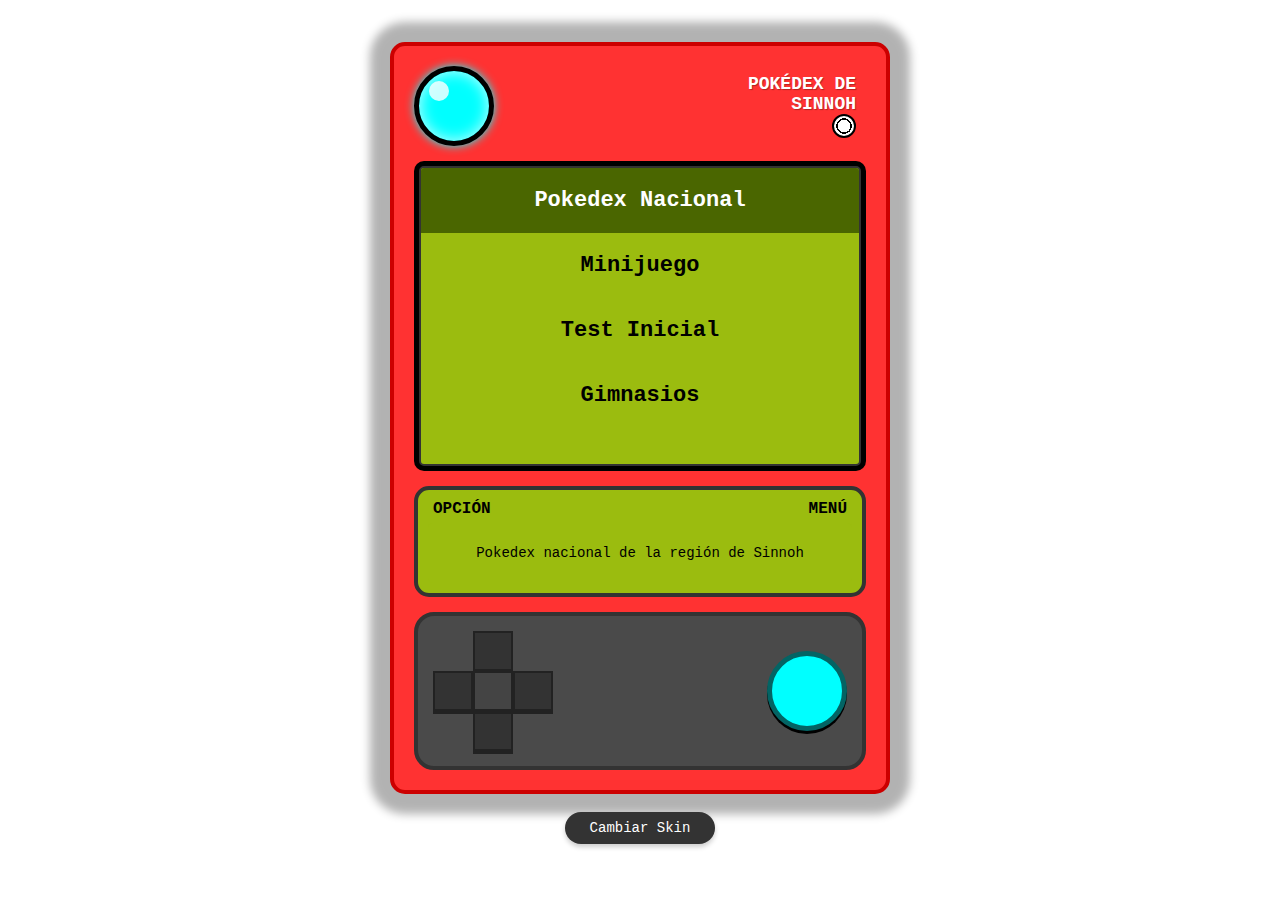
<file: index.html>
<!DOCTYPE html>
<html lang="es">
<head>
    <meta charset="UTF-8">
    <meta name="viewport" content="width=device-width, initial-scale=1.0">
    <title>Proyecto Sinnoh</title>
    <link rel="stylesheet" href="index.css">
</head>
<body>
        <!-- Contenedor principal de la Pokédex -->
    <div class="poke-contenedor rojo-skin">
        <!-- Selector de skins -->
        <div class="tema-selector">
            <button class="tema-boton" id="cambiar-tema">Cambiar Skin</button>
            <div class="tema-lista" id="lista-temas">
                <div class="tema-opcion" data-tema="rojo">Predeterminada</div>
                <div class="tema-opcion" data-tema="fuego">Fuego </div>
                <div class="tema-opcion" data-tema="azul">Agua </div>
                <div class="tema-opcion" data-tema="verde">Planta</div>
                <div class="tema-opcion" data-tema="negro">Fantasma </div>
                <div class="tema-opcion" data-tema="marron">Roca </div>
            </div>
        </div>
        <!-- Cuerpo de la Pokédex -->
        <div class="poke-cuerpo">
            <!-- Parte superior -->
            <div class="poke-cabecera">
                <div class="luz-principal"></div>
                <div class="area-titulo">
                    <div class="texto-titulo" style="color: white;">POKÉDEX DE<br>SINNOH</div>
                    <div class="icono-pokeball"></div>
                </div>
            </div>
        
        <!-- Pantalla principal -->
        <div class="marco-pantalla">
            <div class="pantalla">
                 <!-- Menú principal -->
                <div class="menu-principal">
                    <div class="menu-item" data-pagina="pokedex.html" data-info="Pokedex nacional de la región de Sinnoh">Pokedex Nacional</div>
                    <div class="menu-item" data-pagina="AdivinaElPokemon.html" data-info="¡Adivina el Pokemon! Solo tendrás 3 intentos">Minijuego</div>
                    <div class="menu-item" data-pagina="testPokemonInicial.html" data-info="Iniciales de Sinnoh ¿Cuál deberías elegir?">Test Inicial</div>
                    <div class="menu-item" data-pagina="gimnasios.html" data-info="¡Visita los gimnasios de la región de Sinnoh!">Gimnasios</div>
                </div>
            </div>
        </div>

    <!-- Panel de información inferior -->
    <div class="panel-datos">
        <div class="datos-cabecera">
            <span>OPCIÓN</span>
            <span>MENÚ</span>
        </div>
        <div class="datos-contenido" id="descripcion-seccion">
            SELECCIONA UNA<br> 
            OPCIÓN DEL<br> 
            MENÚ
        </div>
    </div>

    <!-- Panel de control (cruceta y botones) -->
    <div class="controles-panel">
        <div class="controles">
            <div class="pad-direccional">
                <div class="boton-pad boton-arriba" id="boton-arriba"></div>
                <div class="boton-pad boton-derecha" id="boton-derecha"></div>
                <div class="boton-pad boton-abajo" id="boton-abajo"></div>
                <div class="boton-pad boton-izquierda" id="boton-izquierda"></div>
                <div class="boton-pad boton-centro"></div>
            </div>

            <div class="botones-accion">
                <div class="boton-accion boton-verde" id="boton-b"></div>
            </div>
        </div>
    </div>
</div>
</div>

    <script src="index.js"></script>
</body>    
</html>
</file>
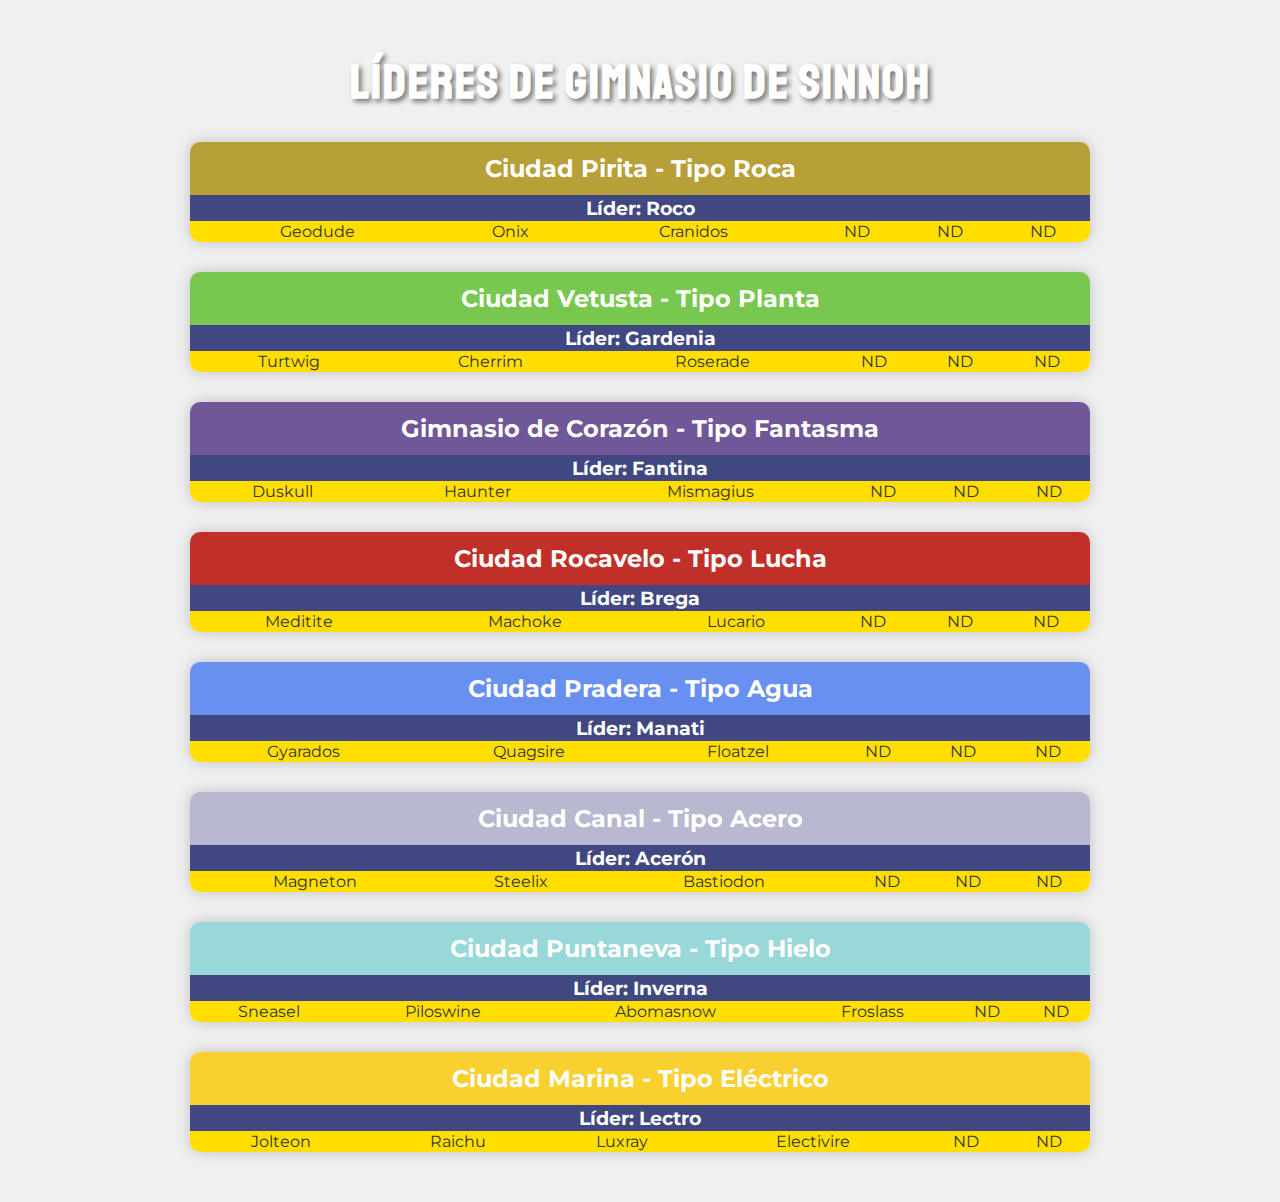
<file: gimnasios.html>
<!DOCTYPE html>
<html lang="es">
<head>
    <meta charset="UTF-8">
    <meta name="viewport" content="width=device-width, initial-scale=1.0">
    <title>Gimnasios de Sinnoh</title>
    <link rel="stylesheet" href="gimnasios.css">
</head>
<body>
    <h1>Líderes de Gimnasio de Sinnoh</h1>
    
    <!-- Gimnasio 1: Pirita -->
    <table>
        <tr>
            <th colspan="6">Ciudad Pirita - Tipo Roca</th>
        </tr>
        <tr class="gimnasio-header">
            <td colspan="6">Líder: Roco</td>
        </tr>
        <tr class="pokemon-row">
            <td>Geodude</td>
            <td>Onix</td>
            <td>Cranidos</td>
            <td>ND</td>
            <td>ND</td>
            <td>ND</td>
        </tr>
    </table>
    
    <!-- Gimnasio 2: Vetusta -->
    <table>
        <tr>
            <th colspan="6">Ciudad Vetusta - Tipo Planta</th>
        </tr>
        <tr class="gimnasio-header">
            <td colspan="6">Líder: Gardenia</td>
        </tr>
        <tr class="pokemon-row">
            <td>Turtwig</td>
            <td>Cherrim</td>
            <td>Roserade</td>
            <td>ND</td>
            <td>ND</td>
            <td>ND</td>
        </tr>
    </table>
    
    <!-- Gimnasio 3: Corazón -->
    <table>
        <tr>
            <th colspan="6">Gimnasio de Corazón - Tipo Fantasma</th>
        </tr>
        <tr class="gimnasio-header">
            <td colspan="6">Líder: Fantina</td>
        </tr>
        <tr class="pokemon-row">
            <td>Duskull</td>
            <td>Haunter</td>
            <td>Mismagius</td>
            <td>ND</td>
            <td>ND</td>
            <td>ND</td>
        </tr>
    </table>
    
    <!-- Gimnasio 4: Rocavelo -->
    <table>
        <tr>
            <th colspan="6">Ciudad Rocavelo - Tipo Lucha</th>
        </tr>
        <tr class="gimnasio-header">
            <td colspan="6">Líder: Brega</td>
        </tr>
        <tr class="pokemon-row">
            <td>Meditite</td>
            <td>Machoke</td>
            <td>Lucario</td>
            <td>ND</td>
            <td>ND</td>
            <td>ND</td>
        </tr>
    </table>
    
    <!-- Gimnasio 5: Pradera -->
    <table>
        <tr>
            <th colspan="6">Ciudad Pradera - Tipo Agua</th>
        </tr>
        <tr class="gimnasio-header">
            <td colspan="6">Líder: Manati</td>
        </tr>
        <tr class="pokemon-row">
            <td>Gyarados</td>
            <td>Quagsire</td>
            <td>Floatzel</td>
            <td>ND</td>
            <td>ND</td>
            <td>ND</td>
        </tr>
    </table>
    
    <!-- Gimnasio 6: Canal -->
    <table>
        <tr>
            <th colspan="6">Ciudad Canal - Tipo Acero</th>
        </tr>
        <tr class="gimnasio-header">
            <td colspan="6">Líder: Acerón</td>
        </tr>
        <tr class="pokemon-row">
            <td>Magneton</td>
            <td>Steelix</td>
            <td>Bastiodon</td>
            <td>ND</td>
            <td>ND</td>
            <td>ND</td>
        </tr>
    </table>
    
    <!-- Gimnasio 7: Puntaneva -->
    <table>
        <tr>
            <th colspan="6">Ciudad Puntaneva - Tipo Hielo</th>
        </tr>
        <tr class="gimnasio-header">
            <td colspan="6">Líder: Inverna</td>
        </tr>
        <tr class="pokemon-row">
            <td>Sneasel</td>
            <td>Piloswine</td>
            <td>Abomasnow</td>
            <td>Froslass</td>
            <td>ND</td>
            <td>ND</td>
        </tr>
    </table>
    
    <!-- Gimnasio 8: Marina -->
    <table>
        <tr>
            <th colspan="6">Ciudad Marina - Tipo Eléctrico</th>
        </tr>
        <tr class="gimnasio-header">
            <td colspan="6">Líder: Lectro</td>
        </tr>
        <tr class="pokemon-row">
            <td>Jolteon</td>
            <td>Raichu</td>
            <td>Luxray</td>
            <td>Electivire</td>
            <td>ND</td>
            <td>ND</td>
        </tr>
    </table>
    <script src="pokedex.js"></script>
</body>
</html>
</file>
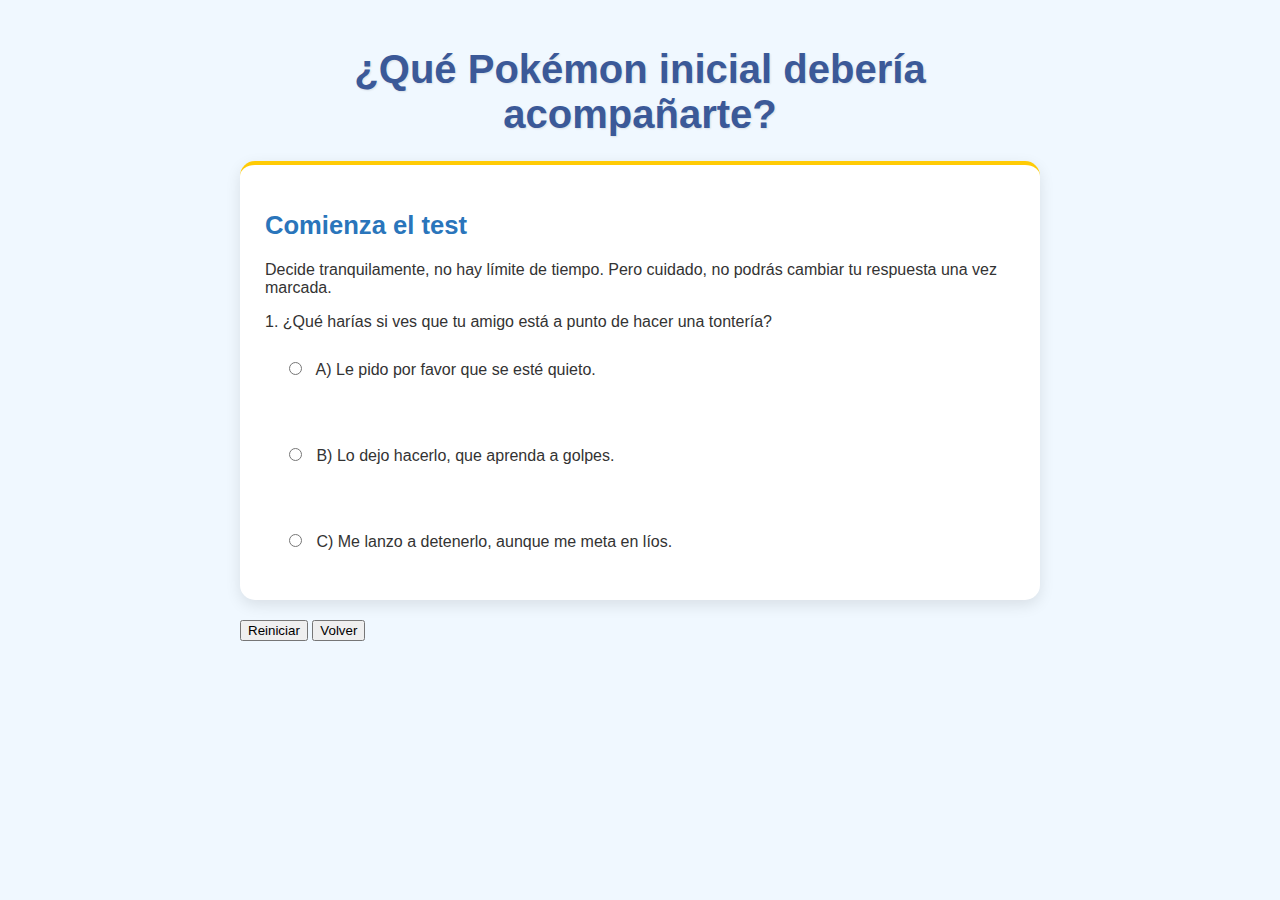
<file: testPokemonInicial.html>
<!DOCTYPE html>
<html lang="es">
<head>
    <meta charset="UTF-8">
    <meta name="viewport" content="width=device-width, initial-scale=1.0">
    <title>Test Pokémon Inicial</title>
    <link rel="stylesheet" href="testPokemonInicial.css">
</head>
<body>
    <h1>¿Qué Pokémon inicial debería acompañarte?</h1>

    <form id="formulario">
        <div class="question" id="pregunta-1">
            <h2>Comienza el test</h2>
            <p>Decide tranquilamente, no hay límite de tiempo. Pero cuidado, no podrás cambiar tu respuesta una vez marcada. </p>
            <p>1. ¿Qué harías si ves que tu amigo está a punto de hacer una tontería?</p>
            <label><input type="radio" name="q1" value="piplup"> A) Le pido por favor que se esté quieto.</label><br>
            <label><input type="radio" name="q1" value="chimchar" required> B) Lo dejo hacerlo, que aprenda a golpes.</label><br>
            <label><input type="radio" name="q1" value="turtwig"> C) Me lanzo a detenerlo, aunque me meta en líos.</label>
        </div>
  
        <div class="question" id="pregunta-2" style="display:none;">
            <p>2. ¿Con qué clima te sientes más cómodo?</p>
            <label><input type="radio" name="q2" value="chimchar" required> A) Cielo azul y calorcito.</label><br>
            <label><input type="radio" name="q2" value="turtwig"> B) Días nublados y frescos.</label><br>
            <label><input type="radio" name="q2" value="piplup"> C) Lluvia suave o nieve ligera.</label>
        </div>
  
        <div class="question" id="pregunta-3" style="display:none;">
            <p>3. Si fueras un elemento de la naturaleza, ¿cuál serías?</p>
            <label><input type="radio" name="q3" value="chimchar" required> A) Fuego.</label><br>
            <label><input type="radio" name="q3" value="piplup"> B) Agua.</label><br>
            <label><input type="radio" name="q3" value="turtwig"> C) Tierra.</label>
        </div>
  
        <div class="question" id="pregunta-4" style="display:none;">
            <p>4. ¿Cómo actuarías en una pelea?</p>
            <label><input type="radio" name="q4" value="turtwig"> A) Me quedo quieto esperando el momento adecuado para atacar.</label><br>
            <label><input type="radio" name="q4" value="chimchar" required> B) Voy a lo loco, sin miedo.</label><br>
            <label><input type="radio" name="q4" value="piplup"> C) Uso la estrategia. Golpeo y me escondo.</label><br>
        </div>
  
        <div class="question" id="pregunta-5" style="display:none;">
            <p>5. ¿Cómo reaccionas cuando tienes que improvisar?</p>
            <label><input type="radio" name="q5" value="chimchar" required> A) Me lanzo con lo primero que se me ocurre.</label><br>
            <label><input type="radio" name="q5" value="piplup"> B) Me tomo un segundo para pensar y actúo con precisión.</label><br>
            <label><input type="radio" name="q5" value="turtwig"> C) Me intento asegurar de que todo salga bien.</label>
        </div>
  
        <div class="question" id="pregunta-6" style="display:none;">
            <p>6. ¿Cuál de estas comidas te representa mejor?</p>
            <label><input type="radio" name="q6" value="piplup"> A) Sushi, elegante y fresco.</label><br>
            <label><input type="radio" name="q6" value="turtwig"> B) Un estofado casero, lento pero delicioso.</label><br>
            <label><input type="radio" name="q6" value="chimchar" required> C) Algo picante, con mucho sabor.</label>
        </div>
  
        <div class="question" id="pregunta-7" style="display:none;">
            <p>7. ¿Dónde preferirías vivir?</p>
            <label><input type="radio" name="q7" value="piplup"> A) Un faro junto al mar.</label><br>
            <label><input type="radio" name="q7" value="chimchar" required> B) Una casa cerca de un volcán.</label><br>           
            <label><input type="radio" name="q7" value="turtwig"> C) Una cabaña en medio del bosque.</label>
        </div>
  
        <div class="question" id="pregunta-8" style="display:none;">
            <p>8. ¿Qué tipo de películas te gusta más?</p>
            <label><input type="radio" name="q8" value="chimchar" required> A) Acción sin parar.</label><br>
            <label><input type="radio" name="q8" value="turtwig"> B) Aventuras tranquilas y profundas.</label><br>
            <label><input type="radio" name="q8" value="piplup"> C) Misterios o dramas con giros inteligentes.</label>
        </div>
  
        <div class="question" id="pregunta-9" style="display:none;">
            <p>9. ¿Qué animal te gusta más?</p>
            <label><input type="radio" name="q9" value="turtwig"> A) Una tortuga.</label><br>
            <label><input type="radio" name="q9" value="piplup"> B) Un pingüino.</label><br>
            <label><input type="radio" name="q9" value="chimchar" required> C) Un mono.</label>
        </div>
  
        <div class="question" id="pregunta-10" style="display:none;">
            <p>10. ¿Cuál de estos colores te atrae más hoy?</p>
            <label><input type="radio" name="q10" value="chimchar" required> A) Rojo</label><br>
            <label><input type="radio" name="q10" value="piplup"> B) Azul</label><br>
            <label><input type="radio" name="q10" value="turtwig"> C) Verde</label>
        </div>
    </form>

    <div id="resultado" class="resultado" style="display:none"></div>
    <div id="imgPokemonInicial" class="imgPokemonInicial"></div>

    <button class="botonFinal" onclick="window.location.reload()">Reiniciar</button>

    <button class="botonFinal" onclick="window.location = 'index.html'">Volver</button>

    <script src="testPokemonInicial.js"></script>
</body>
</html>
</file>
<file: index.css>
/* Estilos básicos */
* {
    margin: 0;
    padding: 0;
    box-sizing: border-box;
    font-family: 'Courier New', monospace;
}

/* Cupero de la página */
body {
    background-image: url(https://cdna.artstation.com/p/assets/images/images/043/905/278/large/meltyrice-image-2021-12-03-143809.jpg?1638560349);
    display: flex;
    justify-content: center;
    align-items: center;
    min-height: 100vh;
    padding: 20px;
}

/* Contenedor principal */
.poke-contenedor {
    width: 100%;
    max-width: 500px;
    position: relative;
    margin-bottom: 65px;
}

/* Cuerpo de la pokédex */
.poke-cuerpo {
    width: 100%;
    border-radius: 15px;
    padding: 20px;
    box-shadow: 0 0 10px 20px rgba(0, 0, 0, 0.3);
    position: relative;
    overflow: hidden;
    transition: all 0.5s ease;
}

/* Panel de control de color fijo */
.controles-panel {
    background-color: #4a4a4a;
    border-radius: 20px;
    padding: 15px;
    border: 4px solid #333;
}

/* Cabecera del dispositivo */
.poke-cabecera {
    display: flex;
    justify-content: space-between;
    align-items: center;
    margin-bottom: 15px;
}

/* Luz */
.luz-principal {
    width: 80px;
    height: 80px;
    border-radius: 50%;
    border: 5px solid #000;
    position: relative;
}

/* Efecto de brillo */
.luz-principal::after {
    content: '';
    position: absolute;
    top: 10px;
    left: 10px;
    width: 20px;
    height: 20px;
    background-color: rgba(255, 255, 255, 0.8);
    border-radius: 50%;
}

/* Área del título */
.area-titulo {
    text-align: right;
    margin-right: 10px;
}

/* Texto del título */
.texto-titulo {
    font-size: 18px;
    font-weight: bold;
    color: #000;
    text-shadow: 1px 1px 1px rgba(0, 0, 0, 0.3);
}

/* Icono de pokeball */
.icono-pokeball {
    display: inline-block;
    width: 24px;
    height: 24px;
    background: radial-gradient(circle at center, white 0%, white 45%, black 45%, black 55%, white 55%, white 100%);
    border-radius: 50%;
    border: 2px solid black;
    vertical-align: middle;
    margin-left: 5px;
}

/* Marco negro de la patalla */
.marco-pantalla {
    background-color: #000;
    border-radius: 10px;
    padding: 5px;
    margin-bottom: 15px;
}

/* Pantalla principal */
.pantalla {
    background-color: #9bbc0f;
    border-radius: 5px;
    height: 300px;
    position: relative;
    overflow: hidden;
    border: 2px solid #333;
}

/* Opciones del menú */
.menu-item {
    cursor: default;
    padding: 20px;
    text-align: center;
    font-size: 22px;
    font-weight: bold;
    transition: background-color 0.3s;
}

/* Efecto hover del menú */
.menu-item:hover {
    background-color: #72a000;
}

/* Opción activa del menú */
.menu-item.activo {
    background-color: #4a6600;
    color: white;
}

/* Panel de información */
.panel-datos {
    background-color: #9bbc0f;
    border-radius: 15px;
    padding: 10px;
    margin-bottom: 15px;
    border: 4px solid #333;
    display: flex;
    flex-direction: column;
}

/* Cabecera del panel de datos */
.datos-cabecera {
    display: flex;
    justify-content: space-between;
    margin-bottom: 5px;
    color: #000;
    font-weight: bold;
    font-size: 16px;
    padding: 0 5px;
}

/* Contenido del panel de datos */
.datos-contenido {
    border-radius: 5px;
    padding: 10px;
    text-align: center;
    flex-grow: 1;
    display: flex;
    align-items: center;
    justify-content: center;
    min-height: 60px;
    font-size: 14px;
}

/* Contenedor de controles */
.controles {
    display: flex;
    justify-content: space-between;
    align-items: center;
}

/* Pad direccional */
.pad-direccional {
    width: 120px;
    height: 120px;
    position: relative;
}

/* Botones del pad */
.boton-pad {
    position: absolute;
    background-color: #333;
    cursor: pointer;
    transition: all 0.2s;
    border: 2px solid #222;
    box-shadow: 0 3px 0 #222;
}

/* Efecto al pulsar botón del pad */
.boton-pad:active {
    background-color: #222;
    transform: translateY(3px);
    box-shadow: 0 0 0 #222;
}

/* Botón arriba */
.boton-arriba {
    width: 40px;
    height: 40px;
    top: 0;
    left: 40px;
}

/* Botón derecha */
.boton-derecha {
    width: 40px;
    height: 40px;
    top: 40px;
    right: 0;
}

/* Botón abajo */
.boton-abajo {
    width: 40px;
    height: 40px;
    bottom: 0;
    left: 40px;
}

/* Botón izquierda */
.boton-izquierda {
    width: 40px;
    height: 40px;
    top: 40px;
    left: 0;
}

/* Centro del pad */
.boton-centro {
    width: 40px;
    height: 40px;
    top: 40px;
    left: 40px;
    background-color: #444;
}

/* Botoes de acción */
.botones-accion {
    display: flex;
    gap: 10px;
}

/* Estilos de botones de acción */
.boton-accion {
    width: 50px;
    height: 50px;
    border-radius: 50%;
    cursor: pointer;
    display: flex;
    justify-content: center;
    align-items: center;
    color: white;
    font-weight: bold;
    border: 3px solid #000;
    box-shadow: 0 3px 0 #000;
    transition: all 0.2s;
}

/* Efecto al pulsar botón de acción */
.boton-accion:active {
    transform: translateY(3px);
    box-shadow: 0 0 0 #000;
}

/* Botón verde (B) redondo */
.boton-verde {
    background-color: #33cc33;
    font-size: 18px;
    border-radius: 50%; /* Hace que el botón sea circular */
    width: 80px; /* Definir un ancho fijo */
    height: 80px; /* El mismo valor que el ancho para que sea un círculo perfecto */
    display: flex; /* Para centrar el contenido */
    justify-content: center; /* Centrar horizontalmente */
    align-items: center; /* Centrar verticalmente */
    padding: 0; /* Eliminar padding que pueda distorsionar la forma */
}

/* Selector de temas */
.tema-selector {
    position: absolute;
    bottom: -50px;
    left: 50%;
    transform: translateX(-50%);
    z-index: 100;
    display: flex;
    flex-direction: column;
    align-items: center;
}

/* Botón del selector de temas */
.tema-boton {
    background-color: #333;
    color: white;
    border: none;
    padding: 8px 15px;
    border-radius: 20px;
    cursor: pointer;
    font-size: 14px;
    width: 150px;
    text-align: center;
    transition: all 0.3s;
    box-shadow: 0 3px 5px rgba(0,0,0,0.2);
}

/* Efecto hover del botón de temas */
.tema-boton:hover {
    background-color: #555;
    transform: translateY(-2px);
    box-shadow: 0 5px 8px rgba(0,0,0,0.3);
}

/* Menú desplegable de tems */
.tema-lista {
    display: none;
    position: absolute;
    left: 50%;
    transform: translateX(-50%);
    bottom: 45px;
    background-color: #fff;
    box-shadow: 0 5px 10px rgba(0,0,0,0.2);
    border-radius: 10px;
    overflow: hidden;
    width: 180px;
}

/* Mostrar menú de temas */
.tema-lista.activo {
    display: block;
}

/* Opción de tema */
.tema-opcion {
    padding: 10px 15px;
    cursor: pointer;
    text-align: center;
    transition: background-color 0.2s;
}

/* Efecto hover de opción de tema */
.tema-opcion:hover {
    background-color: #f0f0f0;
}

/* TEMAS PERSONALIZADOS */

/* Tema Rojo (Clásico) */
.rojo-skin .poke-cuerpo {
    background-color: #ff3232;
    border: 4px solid #cc0000;
}

.rojo-skin .luz-principal {
    background: #00ffff;
    box-shadow: 0 0 10px #00ffff, inset 0 0 15px rgba(255, 255, 255, 0.8);
}

.rojo-skin .pantalla {
    background-color: #9bbc0f;
}

.rojo-skin .panel-datos {
    background-color: #9bbc0f;
}

.rojo-skin .datos-contenido {
    background-color: #9bbc0f;
    color: #000;
}

.rojo-skin .boton-verde {
    background-color: #00ffff;
    border: 5px solid #036464;
}

/* Tema Azul (Agua) */
.azul-skin .poke-cuerpo {
    background-image: url(agua.jpg);
    background-size: cover;
    border: 4px solid #0d47a1;
}

.azul-skin .luz-principal {
    background-image: url(selloagua.png);
    background-size: cover;
    box-shadow: 0 0 10px #ffeb3b, inset 0 0 15px rgba(255, 255, 255, 0.8);
}

.azul-skin .pantalla {
    background-color: #80deea;
}

.azul-skin .panel-datos {
    background-color: #80deea;
    border-color: #0277bd;
}

.azul-skin .datos-contenido {
    background-color: #80deea;
    color: #01579b;
}

.azul-skin .menu-item.activo {
    background-color: #6b6001;
}

.azul-skin .boton-verde {
    background-color: #ffeb3b;
    border: 5px solid #6b6001;
}

/* Tema Verde (Planta) */
.verde-skin .poke-cuerpo {
    background-image: url(https://i.pinimg.com/736x/cd/f0/65/cdf065dd059561bfc53d34db0fda588e.jpg);
    border: 4px solid #2e7d32;
}

.verde-skin .luz-principal {
    background-image: url(selloplanta.png);
    background-size: cover;
    box-shadow: 0 0 10px #ff5722, inset 0 0 15px rgba(255, 255, 255, 0.8);
}

.verde-skin .pantalla {
    background-color: #c8e6c9;
}

.verde-skin .panel-datos {
    background-color: #c8e6c9;
    border-color: #388e3c;
}

.verde-skin .datos-contenido {
    background-color: #c8e6c9;
    color: #1b5e20;
}

.verde-skin .menu-item.activo {
    background-color: #912c0d;
}

.verde-skin .boton-verde {
    background-color: #ff5722;
    border: 5px solid #912c0d;
}

/* Tema Negro (Fantasma) */
.negro-skin .poke-cuerpo {
    background-image: url(fantasma.png);
    background-size: cover;
    border: 4px solid #000000;
}

.negro-skin .luz-principal {
    background-image: url(sellofantasma.png);
    background-size: cover;
    box-shadow: 0 0 10px #9c27b0, inset 0 0 15px rgba(255, 255, 255, 0.8);
}

.negro-skin .pantalla {
    background-color: #37474f;
}

.negro-skin .panel-datos {
    background-color: #37474f;
    border-color: #000000;
}

.negro-skin .datos-contenido {
    background-color: #37474f;
    color: #e0e0e0;
}

.negro-skin .datos-cabecera {
    color: #e0e0e0;
}

.negro-skin .texto-titulo {
    color: #e0e0e0;
}

.negro-skin .menu-item {
    color: #e0e0e0;
}

.negro-skin .menu-item.activo {
    background-color: #650675;
}

.negro-skin .boton-verde {
    background-color: #9c27b0;
    border: 5px solid #650675;
}

/* Tema Marrón (Vintage) */
.marron-skin .poke-cuerpo {
    background-image: url(rocaa_Nero_AI_Image_Upscaler_Photo_Face.jpeg);
    background-size: cover;
    border: 4px solid #5d4037;
    box-shadow: inset 0 0 20px rgba(0, 0, 0, 0.5);
}

.marron-skin .luz-principal {
    background-image: url(selloroca.png);
    background-size: cover;
    box-shadow: 0 0 10px #ffcc80, inset 0 0 15px rgba(255, 255, 255, 0.8);
}

.marron-skin .marco-pantalla {
    background-color: #4e342e;
}

.marron-skin .pantalla {
    background-color: #d7ccc8;
    border-color: #5d4037;
}

.marron-skin .panel-datos {
    background-color: #d7ccc8;
    border-color: #5d4037;
}

.marron-skin .datos-contenido {
    background-color: #d7ccc8;
    color: #3e2723;
}

.marron-skin .menu-item.activo {
    background-color: #5d4037;
}

.marron-skin .boton-verde {
    background-color: #ffcc80;
    border: 5px solid #81530f;
}

/* Tema Fuego */
.fuego-skin .poke-cuerpo {
    background-image: url(pokemon-aesthetic-u5bbeoql65ren7ti.jpg);
    background-size: cover;
    border: 4px solid #630000;
    box-shadow: inset 0 0 20px rgba(0, 0, 0, 0.5);
}

.fuego-skin .luz-principal {
    background-image: url(sellofuego.png);
    background-size: cover;
    box-shadow: 0 0 10px #ffcc80, inset 0 0 15px rgba(255, 255, 255, 0.8);
}

.fuego-skin .marco-pantalla {
    background-color: #630000;
}

.fuego-skin .pantalla {
    background-color: #ffae00;
    border-color: #630000;
}

.fuego-skin .panel-datos {
    background-color: #ffae00;
    border-color: #630000;
}

.fuego-skin .datos-contenido {
    background-color: #ffae00;
    color: #630000;
}

.fuego-skin .menu-item.activo {
    background-color: #c70000;
}

.fuego-skin .boton-verde {
    background-color: #ffae00;
    border: 5px solid #81530f;
}
</file>
<file: gimnasios.css>
/* Importar fuentes */
@import url('https://fonts.googleapis.com/css2?family=Staatliches&display=swap');
@import url('https://fonts.googleapis.com/css2?family=Montserrat:wght@400;700&display=swap');

body {
    font-family: 'Montserrat', sans-serif;
    max-width: 900px;
    margin: 0 auto;
    padding: 20px;
    background-color: #f0f0f0;
    background-image: url('https://wallpapercave.com/wp/wp9457704.png');
    background-size: cover;
    background-position: center;
    color: #333;
}

h1 {
    font-family: 'Staatliches', cursive;
    text-align: center;
    color: #ffffff;
    text-shadow: 3px 3px 5px rgba(0, 0, 0, 0.5);
    font-size: 3rem;
    margin-bottom: 30px;
    letter-spacing: 2px;
    text-transform: uppercase;
}

/* Estilos para las tablas de gimnasios */
table {
    width: 100%;
    margin-bottom: 30px;
    border-collapse: collapse;
    border-radius: 10px;
    overflow: hidden;
    box-shadow: 0 0 15px rgba(0, 0, 0, 0.2);
}

/* Encabezados de gimnasio */
th {
    background-color: #ee1515;
    color: white;
    padding: 12px;
    font-size: 1.5rem;
    text-align: center;
}

/* Fila del líder de gimnasio */
.gimnasio-header {
    background-color: #404781;
    color: white;
    text-align: center;
    font-weight: bold;
    padding: 100px;
    font-size: 1.2rem;
}

/* Filas de Pokémon */
.pokemon-row {
    background-color: #ffde00;
    text-align: center;
}

/* Celdas de Pokémon */
.pokemon-cell {
    padding: 15px;
    text-align: center;
    background-color: white;
    border: 2px solid #ffde00;
    transition: transform 0.3s ease;
}

.pokemon-cell:hover {
    transform: scale(1.05);
    background-color: #f5f5f5;
}

/* Nombre de Pokémon */
.pokemon-name {
    font-weight: bold;
    margin-bottom: 10px;
    color: #3b4cca;
}

/* Imágenes de Pokémon */
.pokemon-img {
    width: 96px;
    height: 96px;
    display: block;
    margin: 0 auto;
}

/* Colores personalizados para cada tipo de gimnasio */
table:nth-child(2) th { background-color: #B8A038; } /* Roca */
table:nth-child(3) th { background-color: #78C850; } /* Planta */
table:nth-child(4) th { background-color: #705898; } /* Fantasma */
table:nth-child(5) th { background-color: #C03028; } /* Lucha */
table:nth-child(6) th { background-color: #6890F0; } /* Agua */
table:nth-child(7) th { background-color: #B8B8D0; } /* Acero */
table:nth-child(8) th { background-color: #98D8D8; } /* Hielo */
table:nth-child(9) th { background-color: #F8D030; } /* Eléctrico */

/* Media queries para responsividad */
@media (max-width: 768px) {
    .pokemon-row {
        display: flex;
        flex-wrap: wrap;
        justify-content: center;
    }
    
    .pokemon-cell {
        flex: 0 0 45%;
        margin: 5px;
    }
    
    h1 {
        font-size: 2rem;
    }
    
    th {
        font-size: 1.2rem;
    }
}
</file>
<file: testPokemonInicial.css>
/* Estilos generales */
body {
    font-family: 'Segoe UI', Tahoma, Geneva, Verdana, sans-serif;
    max-width: 800px;
    margin: 0 auto;
    padding: 20px;
    background-color: #f0f8ff;
    color: #333;
}

h1 {
    color: #3b5998;
    text-align: center;
    font-size: 2.5rem;
    margin-bottom: 1.5rem;
    text-shadow: 1px 1px 2px rgba(0, 0, 0, 0.1);
}

h2 {
    color: #2a75bb;
    font-size: 1.6rem;
}

/* Estilos para las preguntas */
.question {
    background-color: white;
    padding: 25px;
    border-radius: 15px;
    margin-bottom: 20px;
    box-shadow: 0 5px 15px rgba(0, 0, 0, 0.1);
    border-top: 4px solid #ffcb05;
}

/* Estilos para las opciones */
label {
    display: block;
    margin: 12px 0;
    padding: 12px 15px;
    border-radius: 8px;
    cursor: pointer;
    transition: all 0.3s ease;
    border-left: 4px solid transparent;
}

label:hover {
    background-color: #f5f5f5;
    border-left: 4px solid #3b5998;
    transform: translateX(5px);
}

input[type="radio"] {
    margin-right: 10px;
    cursor: pointer;
}

/* Estilos para los resultados */
.resultado {
    font-size: 1.5rem;
    text-align: center;
    margin: 30px 0;
    padding: 25px;
    background-color: white;
    border-radius: 15px;
    box-shadow: 0 5px 15px rgba(0, 0, 0, 0.1);
    border-top: 4px solid #ffcb05;
    font-weight: bold;
    display: none;
}

.imgPokemonInicial {
    text-align: center;
    margin: 20px auto;
    max-width: 300px;
    display: none;
}

.imgPokemonInicial img {
    max-width: 100%;
    height: auto;
    border-radius: 50%;
    box-shadow: 0 5px 20px rgba(0, 0, 0, 0.2);
    border: 5px solid white;
}

/* Estilos específicos para cada Pokémon */
.chimchar-bg {
    background-color: #fff3e0;
    border-top-color: #ff5722;
}

.piplup-bg {
    background-color: #e3f2fd;
    border-top-color: #2196f3;
}

.turtwig-bg {
    background-color: #e8f5e9;
    border-top-color: #4caf50;
}

/* Botón de reinicio */
.btn-reiniciar {
    display: block;
    margin: 20px auto;
    padding: 12px 25px;
    background-color: #ffcb05;
    color: #3b5998;
    border: none;
    border-radius: 25px;
    font-size: 16px;
    font-weight: bold;
    cursor: pointer;
    transition: all 0.3s ease;
    box-shadow: 0 4px 6px rgba(0, 0, 0, 0.1);
}

.btn-reiniciar:hover {
    background-color: #3b5998;
    color: #ffcb05;
    transform: scale(1.05);
}
</file>
